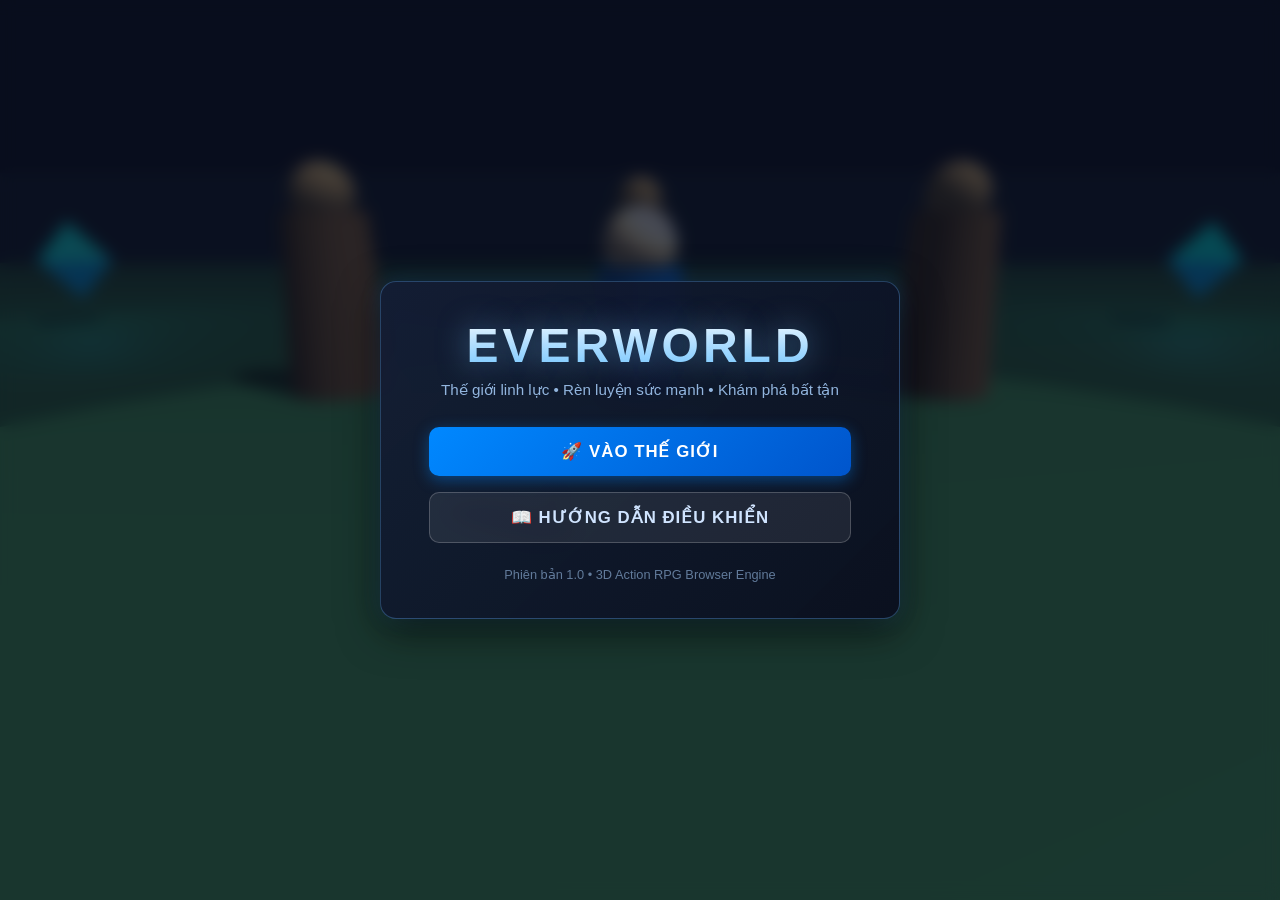
<file: target/classes/static/index.html>
<!DOCTYPE html>
<html lang="vi">
<head>
    <meta charset="UTF-8">
    <meta name="viewport" content="width=device-width, initial-scale=1.0">
    <title>EVERWORLD - 3D Action RPG Fantasy</title>
    <link rel="stylesheet" href="style.css">
</head>
<body>

    <!-- 3D WebGL Canvas -->
    <div id="canvas-container"></div>

    <!-- UI Overlay Layer -->
    <div id="ui-layer">

        <!-- HUD Screen (Game Active) -->
        <div id="hud-screen" class="hud-container hidden">
            <!-- Top Left: Character Status -->
            <div class="hud-top-left">
                <div class="character-avatar">
                    <span class="avatar-icon">⚔️</span>
                </div>
                <div class="bars-container">
                    <div class="bar-wrapper health-bar-wrapper">
                        <span class="bar-label">HP</span>
                        <div class="bar-bg"><div id="hp-fill" class="bar-fill hp-fill" style="width: 100%;"></div></div>
                        <span id="hp-text" class="bar-value">100 / 100</span>
                    </div>
                    <div class="bar-wrapper chakra-bar-wrapper">
                        <span class="bar-label">MP</span>
                        <div class="bar-bg"><div id="chakra-fill" class="bar-fill chakra-fill" style="width: 100%;"></div></div>
                        <span id="chakra-text" class="bar-value">100 / 100</span>
                    </div>
                </div>
            </div>

            <!-- Top Right: Location & Status -->
            <div class="hud-top-right">
                <div class="zone-badge">
                    <span class="zone-icon">🌿</span>
                    <span id="zone-name">Đồng Cỏ Huấn Luyện</span>
                </div>
                <div class="status-badge">
                    <span id="controls-hint">Bấm [ESC] để Tạm dừng</span>
                </div>
            </div>

            <!-- Bottom Left: Keyboard Guide -->
            <div class="hud-bottom-left">
                <div class="controls-card">
                    <div class="card-title">🎮 Điều khiển</div>
                    <div class="control-row"><span class="key">WASD</span> Di chuyển</div>
                    <div class="control-row"><span class="key">Shift</span> Chạy nhanh</div>
                    <div class="control-row"><span class="key">Space</span> Nhảy</div>
                    <div class="control-row"><span class="key">Mouse</span> Xoay camera</div>
                    <div class="control-row"><span class="key">Esc</span> Tạm dừng / Khóa con trỏ</div>
                </div>
            </div>

            <!-- Bottom Center: Quick Slots Bar (4 Slots) -->
            <div class="hud-bottom-center">
                <div class="quick-slots">
                    <div class="slot" id="slot-1">
                        <span class="slot-key">1</span>
                        <span class="slot-icon">⚔️</span>
                        <span class="slot-name">Trảm Phong</span>
                    </div>
                    <div class="slot" id="slot-2">
                        <span class="slot-key">2</span>
                        <span class="slot-icon">⚡</span>
                        <span class="slot-name">Lướt Nhanh</span>
                    </div>
                    <div class="slot" id="slot-3">
                        <span class="slot-key">3</span>
                        <span class="slot-icon">🛡️</span>
                        <span class="slot-name">Khiên Chakra</span>
                    </div>
                    <div class="slot" id="slot-4">
                        <span class="slot-key">4</span>
                        <span class="slot-icon">✨</span>
                        <span class="slot-name">Hồi Sức</span>
                    </div>
                </div>
            </div>
        </div>

        <!-- Start Screen Overlay -->
        <div id="start-screen" class="overlay-screen active">
            <div class="menu-box">
                <div class="game-logo">
                    <h1>EVERWORLD</h1>
                    <p class="tagline">Thế giới linh lực • Rèn luyện sức mạnh • Khám phá bất tận</p>
                </div>

                <div class="menu-actions">
                    <button id="start-btn" class="everworld-btn primary">
                        🚀 VÀO THẾ GIỚI
                    </button>
                    <button id="instructions-btn" class="everworld-btn secondary">
                        📖 HƯỚNG DẪN ĐIỀU KHIỂN
                    </button>
                </div>

                <div class="menu-footer">
                    <p>Phiên bản 1.0 • 3D Action RPG Browser Engine</p>
                </div>
            </div>
        </div>

        <!-- Pause Screen Overlay -->
        <div id="pause-screen" class="overlay-screen hidden">
            <div class="menu-box">
                <h2>⏸️ TẠM DỪNG GAME</h2>
                <div class="menu-actions">
                    <button id="resume-btn" class="everworld-btn primary">
                        ▶️ TIẾP TỤC CHƠI
                    </button>
                    <button id="respawn-btn" class="everworld-btn warning">
                        🔄 VỀ ĐIỂM HỒI SINH
                    </button>
                    <button id="main-menu-btn" class="everworld-btn secondary">
                        🏠 MÀN HÌNH CHÍNH
                    </button>
                </div>
            </div>
        </div>

        <!-- Instructions Modal Overlay -->
        <div id="instructions-modal" class="overlay-screen hidden">
            <div class="menu-box modal-box">
                <h2>📖 HƯỚNG DẪN ĐIỀU KHIỂN</h2>
                <div class="instructions-content">
                    <div class="inst-grid">
                        <div class="inst-item">
                            <span class="key-badge">W A S D</span>
                            <span>Di chuyển nhân vật theo hướng camera</span>
                        </div>
                        <div class="inst-item">
                            <span class="key-badge">Shift</span>
                            <span>Giữ để chạy nhanh (Sprint)</span>
                        </div>
                        <div class="inst-item">
                            <span class="key-badge">Space</span>
                            <span>Nhảy (Jump)</span>
                        </div>
                        <div class="inst-item">
                            <span class="key-badge">Chuột</span>
                            <span>Xoay góc nhìn 360 độ (Third Person)</span>
                        </div>
                        <div class="inst-item">
                            <span class="key-badge">ESC</span>
                            <span>Mở menu tạm dừng / Khóa con trỏ</span>
                        </div>
                    </div>
                </div>
                <button id="close-inst-btn" class="everworld-btn primary">
                    ĐÃ HIỂU
                </button>
            </div>
        </div>

    </div>

    <!-- Scripts -->
    <script src="three.min.js"></script>
    <script src="script.js"></script>
</body>
</html>
</file>
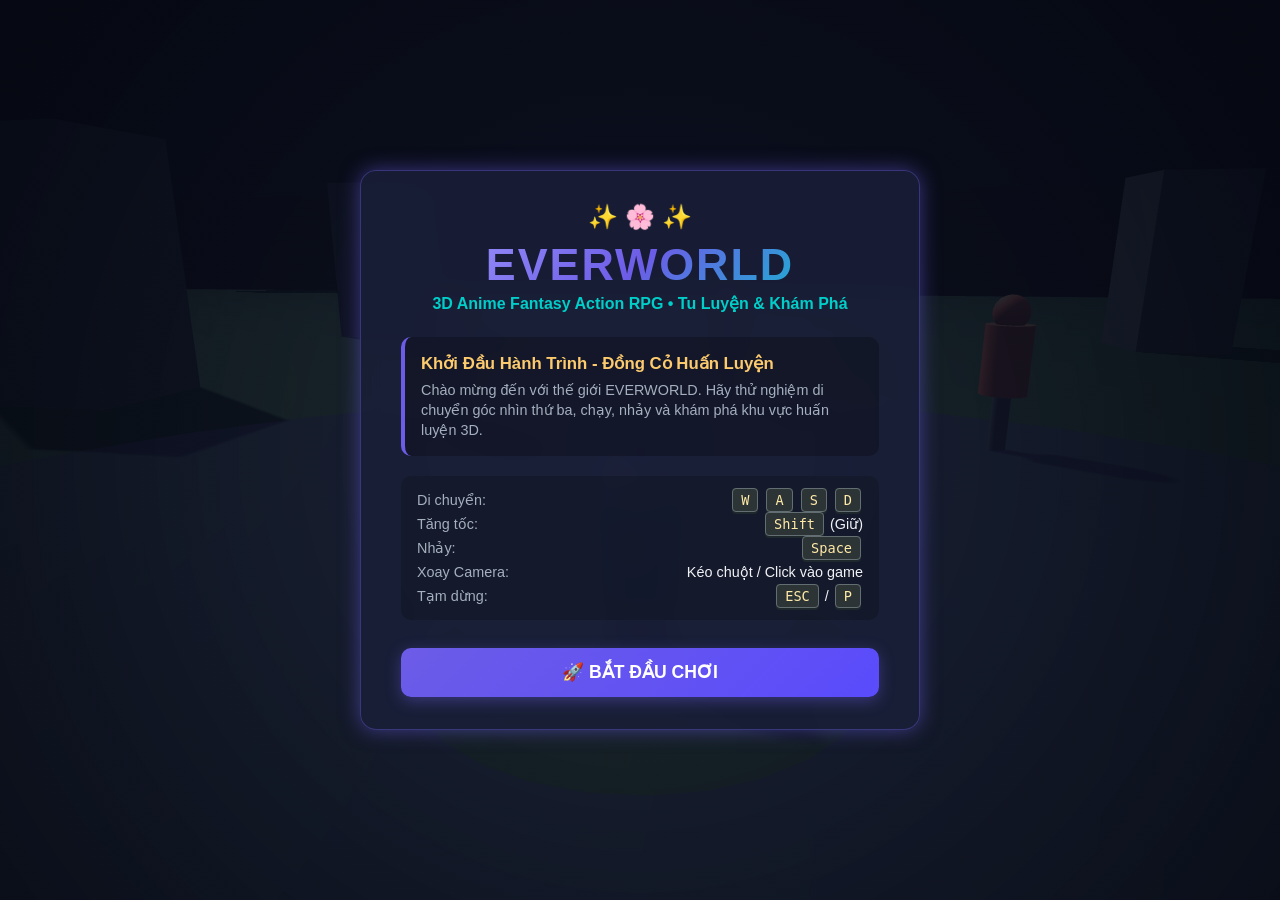
<file: src/main/resources/static/index.html>
<!DOCTYPE html>
<html lang="vi">
<head>
    <meta charset="UTF-8">
    <meta name="viewport" content="width=device-width, initial-scale=1.0">
    <title>EVERWORLD - 3D Anime Fantasy Action RPG</title>
    <link rel="stylesheet" href="style.css">
</head>
<body>

    <!-- 3D Canvas Container -->
    <div id="canvasContainer">
        <canvas id="gameCanvas"></canvas>
    </div>

    <!-- UI Overlay Layer -->
    <div id="uiOverlay">

        <!-- HUD Screen (Active during gameplay) -->
        <div id="gameHud" class="hud-layer hidden">
            <!-- Top Bar -->
            <div class="hud-top-bar">
                <div class="brand-badge">
                    <span class="game-logo">⚔️ EVERWORLD</span>
                    <span class="phase-tag">Giai Đoạn 1: Đồng Cỏ Huấn Luyện</span>
                </div>
                <div class="hud-actions">
                    <button id="btnPause" class="hud-btn">⏸ Tạm dừng (ESC / P)</button>
                </div>
            </div>

            <!-- Pointer Lock Hint -->
            <div id="pointerLockHint" class="pointer-hint">
                <span>🖱️ Nhấp chuột vào màn hình để xoay camera 3D</span>
            </div>

            <!-- Controls Quick Guide Overlay -->
            <div class="controls-card">
                <h4>🎮 Bảng Điều Khiển</h4>
                <ul>
                    <li><kbd>W</kbd><kbd>A</kbd><kbd>S</kbd><kbd>D</kbd> : Di chuyển</li>
                    <li><kbd>Shift</kbd> : Chạy nhanh</li>
                    <li><kbd>Space</kbd> : Nhảy</li>
                    <li><kbd>Chuột</kbd> : Xoay camera</li>
                    <li><kbd>ESC</kbd> / <kbd>P</kbd> : Tạm dừng</li>
                    <li><kbd>R</kbd> : Reset vị trí</li>
                </ul>
            </div>

            <!-- Player Status Panel (Bottom Left) -->
            <div class="status-card">
                <div class="status-row">
                    <span class="label">Cảnh Giới:</span>
                    <span class="value realm-badge">Phàm Nhân (Sơ Kỳ)</span>
                </div>
                <div class="status-row">
                    <span class="label">Trạng Thái:</span>
                    <span id="playerStateText" class="value">Trên mặt đất</span>
                </div>
                <div class="status-row">
                    <span class="label">Tốc Độ:</span>
                    <span id="playerSpeedText" class="value">0 km/h</span>
                </div>
                <div class="status-row">
                    <span class="label">Vị Trí (X, Y, Z):</span>
                    <span id="playerPositionText" class="value">0.0, 1.0, 0.0</span>
                </div>
            </div>
        </div>

        <!-- Start Screen -->
        <div id="startScreen" class="overlay-screen active">
            <div class="modal-card start-card">
                <div class="anime-decoration">✨ 🌸 ✨</div>
                <h1 class="main-title">EVERWORLD</h1>
                <p class="sub-title">3D Anime Fantasy Action RPG • Tu Luyện & Khám Phá</p>

                <div class="intro-box">
                    <h3>Khởi Đầu Hành Trình - Đồng Cỏ Huấn Luyện</h3>
                    <p>Chào mừng đến với thế giới EVERWORLD. Hãy thử nghiệm di chuyển góc nhìn thứ ba, chạy, nhảy và khám phá khu vực huấn luyện 3D.</p>
                </div>

                <div class="controls-preview">
                    <div class="key-group">
                        <span class="key-label">Di chuyển:</span>
                        <span class="keys"><kbd>W</kbd> <kbd>A</kbd> <kbd>S</kbd> <kbd>D</kbd></span>
                    </div>
                    <div class="key-group">
                        <span class="key-label">Tăng tốc:</span>
                        <span class="keys"><kbd>Shift</kbd> (Giữ)</span>
                    </div>
                    <div class="key-group">
                        <span class="key-label">Nhảy:</span>
                        <span class="keys"><kbd>Space</kbd></span>
                    </div>
                    <div class="key-group">
                        <span class="key-label">Xoay Camera:</span>
                        <span class="keys">Kéo chuột / Click vào game</span>
                    </div>
                    <div class="key-group">
                        <span class="key-label">Tạm dừng:</span>
                        <span class="keys"><kbd>ESC</kbd> / <kbd>P</kbd></span>
                    </div>
                </div>

                <button id="btnStart" class="primary-btn pulse">
                    🚀 BẮT ĐẦU CHƠI
                </button>
            </div>
        </div>

        <!-- Pause Menu -->
        <div id="pauseMenu" class="overlay-screen hidden">
            <div class="modal-card pause-card">
                <h2>⏸ TẠM DỪNG GAME</h2>
                <p class="pause-desc">Trò chơi đang ở trạng thái tạm dừng.</p>

                <div class="pause-controls-list">
                    <h4>Hướng Dẫn Phím</h4>
                    <p>• <b>WASD</b>: Di chuyển theo hướng góc nhìn camera</p>
                    • <b>Shift</b>: Chạy nhanh (Sprinting)</p>
                    • <b>Space</b>: Nhảy vượt vật cản</p>
                    • <b>R</b>: Reset nhân vật về vị trí xuất phát</p>
                </div>

                <div class="menu-actions">
                    <button id="btnResume" class="primary-btn">▶ Tiếp Tục Chơi</button>
                    <button id="btnReset" class="secondary-btn">🔄 Đặt Lại Vị Trí</button>
                </div>
            </div>
        </div>

    </div>

    <!-- Load Three.js library local script -->
    <script src="three.min.js"></script>
    <!-- Game logic script -->
    <script src="script.js"></script>
</body>
</html>
</file>
<file: target/classes/static/style.css>
/* EVERWORLD 3D RPG STYLES */

* {
    box-sizing: border-box;
    margin: 0;
    padding: 0;
    user-select: none;
    font-family: 'Segoe UI', Tahoma, Geneva, Verdana, sans-serif;
}

body, html {
    width: 100%;
    height: 100%;
    overflow: hidden;
    background-color: #080d1a;
    color: #ffffff;
}

/* WebGL Canvas */
#canvas-container {
    width: 100%;
    height: 100%;
    position: absolute;
    top: 0;
    left: 0;
    z-index: 1;
}

/* UI Overlay Layer */
#ui-layer {
    width: 100%;
    height: 100%;
    position: absolute;
    top: 0;
    left: 0;
    z-index: 10;
    pointer-events: none;
}

/* Common Classes */
.hidden {
    display: none !important;
}

.overlay-screen {
    position: absolute;
    top: 0;
    left: 0;
    width: 100%;
    height: 100%;
    background: rgba(8, 13, 26, 0.75);
    backdrop-filter: blur(8px);
    display: flex;
    justify-content: center;
    align-items: center;
    pointer-events: auto;
    z-index: 20;
    transition: opacity 0.3s ease;
}

.menu-box {
    background: linear-gradient(135deg, rgba(20, 30, 55, 0.9), rgba(10, 15, 30, 0.95));
    border: 1px solid rgba(100, 180, 255, 0.3);
    border-radius: 16px;
    padding: 36px 48px;
    text-align: center;
    box-shadow: 0 12px 40px rgba(0, 0, 0, 0.6), 0 0 20px rgba(60, 140, 255, 0.2);
    max-width: 520px;
    width: 90%;
}

.modal-box {
    max-width: 640px;
}

.game-logo h1 {
    font-size: 3rem;
    letter-spacing: 4px;
    background: linear-gradient(180deg, #ffffff, #72c6ff);
    -webkit-background-clip: text;
    -webkit-text-fill-color: transparent;
    text-shadow: 0 0 30px rgba(114, 198, 255, 0.5);
    margin-bottom: 8px;
}

.tagline {
    font-size: 0.95rem;
    color: #92b5de;
    margin-bottom: 28px;
}

.menu-actions {
    display: flex;
    flex-direction: column;
    gap: 16px;
    margin-bottom: 24px;
}

.everworld-btn {
    padding: 14px 28px;
    font-size: 1.05rem;
    font-weight: 700;
    border: none;
    border-radius: 10px;
    cursor: pointer;
    transition: all 0.2s ease;
    text-transform: uppercase;
    letter-spacing: 1px;
}

.everworld-btn.primary {
    background: linear-gradient(135deg, #0088ff, #0055cc);
    color: #ffffff;
    box-shadow: 0 4px 15px rgba(0, 136, 255, 0.4);
}

.everworld-btn.primary:hover {
    background: linear-gradient(135deg, #1aa0ff, #0066ee);
    transform: translateY(-2px);
    box-shadow: 0 6px 20px rgba(0, 136, 255, 0.6);
}

.everworld-btn.secondary {
    background: rgba(255, 255, 255, 0.08);
    color: #d0e4ff;
    border: 1px solid rgba(255, 255, 255, 0.2);
}

.everworld-btn.secondary:hover {
    background: rgba(255, 255, 255, 0.16);
    color: #ffffff;
}

.everworld-btn.warning {
    background: linear-gradient(135deg, #ff8800, #cc5500);
    color: #ffffff;
    box-shadow: 0 4px 15px rgba(255, 136, 0, 0.4);
}

.everworld-btn.warning:hover {
    background: linear-gradient(135deg, #ffa01a, #ee6600);
    transform: translateY(-2px);
}

.menu-footer {
    font-size: 0.8rem;
    color: #627b9b;
}

/* Instructions Content */
.instructions-content {
    margin: 20px 0;
    text-align: left;
}

.inst-grid {
    display: flex;
    flex-direction: column;
    gap: 14px;
}

.inst-item {
    display: flex;
    align-items: center;
    gap: 16px;
    background: rgba(255, 255, 255, 0.05);
    padding: 10px 16px;
    border-radius: 8px;
    font-size: 0.95rem;
    color: #d0e0ff;
}

.key-badge {
    background: linear-gradient(135deg, #0055aa, #003388);
    color: #ffffff;
    font-weight: bold;
    padding: 4px 10px;
    border-radius: 6px;
    min-width: 90px;
    text-align: center;
    border: 1px solid rgba(100, 180, 255, 0.4);
}

/* HUD Overlay */
.hud-container {
    width: 100%;
    height: 100%;
    position: relative;
    padding: 24px;
}

/* HUD Top Left - HP / Chakra */
.hud-top-left {
    position: absolute;
    top: 20px;
    left: 20px;
    display: flex;
    align-items: center;
    gap: 14px;
    background: rgba(10, 18, 36, 0.65);
    backdrop-filter: blur(6px);
    padding: 12px 18px;
    border-radius: 12px;
    border: 1px solid rgba(100, 180, 255, 0.25);
    pointer-events: auto;
}

.character-avatar {
    width: 44px;
    height: 44px;
    background: linear-gradient(135deg, #0066cc, #002266);
    border-radius: 50%;
    display: flex;
    justify-content: center;
    align-items: center;
    font-size: 1.4rem;
    border: 2px solid #55aaff;
    box-shadow: 0 0 10px rgba(0, 102, 204, 0.5);
}

.bars-container {
    display: flex;
    flex-direction: column;
    gap: 8px;
    width: 180px;
}

.bar-wrapper {
    display: flex;
    align-items: center;
    gap: 8px;
    position: relative;
}

.bar-label {
    font-size: 0.75rem;
    font-weight: bold;
    width: 24px;
    color: #a0c8ff;
}

.bar-bg {
    flex-grow: 1;
    height: 12px;
    background: rgba(0, 0, 0, 0.5);
    border-radius: 6px;
    overflow: hidden;
    border: 1px solid rgba(255, 255, 255, 0.1);
}

.bar-fill {
    height: 100%;
    border-radius: 6px;
    transition: width 0.2s ease;
}

.hp-fill {
    background: linear-gradient(90deg, #ff3344, #ff6677);
    box-shadow: 0 0 8px rgba(255, 51, 68, 0.6);
}

.chakra-fill {
    background: linear-gradient(90deg, #0088ff, #00d4ff);
    box-shadow: 0 0 8px rgba(0, 136, 255, 0.6);
}

.bar-value {
    font-size: 0.7rem;
    color: #cfd8dc;
    min-width: 55px;
    text-align: right;
}

/* HUD Top Right */
.hud-top-right {
    position: absolute;
    top: 20px;
    right: 20px;
    display: flex;
    flex-direction: column;
    align-items: flex-end;
    gap: 8px;
    pointer-events: auto;
}

.zone-badge {
    background: rgba(10, 18, 36, 0.65);
    backdrop-filter: blur(6px);
    padding: 8px 16px;
    border-radius: 20px;
    border: 1px solid rgba(100, 180, 255, 0.25);
    font-weight: 600;
    font-size: 0.9rem;
    color: #e0f0ff;
    display: flex;
    align-items: center;
    gap: 8px;
}

.status-badge {
    background: rgba(0, 0, 0, 0.4);
    padding: 6px 12px;
    border-radius: 8px;
    font-size: 0.8rem;
    color: #8faecf;
}

/* HUD Bottom Left - Controls */
.hud-bottom-left {
    position: absolute;
    bottom: 20px;
    left: 20px;
    pointer-events: auto;
}

.controls-card {
    background: rgba(10, 18, 36, 0.65);
    backdrop-filter: blur(6px);
    border: 1px solid rgba(100, 180, 255, 0.2);
    border-radius: 12px;
    padding: 12px 16px;
    width: 200px;
}

.card-title {
    font-size: 0.85rem;
    font-weight: bold;
    color: #72c6ff;
    margin-bottom: 8px;
    border-bottom: 1px solid rgba(255, 255, 255, 0.1);
    padding-bottom: 4px;
}

.control-row {
    display: flex;
    justify-content: space-between;
    align-items: center;
    font-size: 0.8rem;
    color: #b0cced;
    margin-bottom: 4px;
}

.control-row .key {
    background: rgba(255, 255, 255, 0.12);
    padding: 2px 6px;
    border-radius: 4px;
    font-weight: bold;
    color: #ffffff;
    font-size: 0.75rem;
}

/* HUD Bottom Center - Quick Slots */
.hud-bottom-center {
    position: absolute;
    bottom: 20px;
    left: 50%;
    transform: translateX(-50%);
    pointer-events: auto;
}

.quick-slots {
    display: flex;
    gap: 12px;
    background: rgba(10, 18, 36, 0.65);
    backdrop-filter: blur(6px);
    padding: 10px 16px;
    border-radius: 16px;
    border: 1px solid rgba(100, 180, 255, 0.25);
}

.slot {
    width: 56px;
    height: 56px;
    background: rgba(255, 255, 255, 0.06);
    border: 1px solid rgba(255, 255, 255, 0.15);
    border-radius: 10px;
    display: flex;
    flex-direction: column;
    justify-content: center;
    align-items: center;
    position: relative;
    cursor: pointer;
    transition: all 0.2s ease;
}

.slot:hover {
    background: rgba(255, 255, 255, 0.15);
    border-color: #0088ff;
    transform: translateY(-2px);
}

.slot-key {
    position: absolute;
    top: 3px;
    left: 5px;
    font-size: 0.65rem;
    font-weight: bold;
    color: #72c6ff;
}

.slot-icon {
    font-size: 1.2rem;
    margin-top: 2px;
}

.slot-name {
    font-size: 0.6rem;
    color: #a0c0e0;
    margin-top: 2px;
}
</file>
<file: src/main/resources/static/style.css>
/* EVERWORLD 3D RPG CSS Styling */

:root {
    --primary-color: #6C5CE7;
    --primary-hover: #5A4BFC;
    --accent-color: #00CEC9;
    --accent-gold: #FDCB6E;
    --bg-dark: rgba(15, 18, 32, 0.85);
    --bg-card: rgba(26, 31, 56, 0.88);
    --text-main: #F1F2F6;
    --text-muted: #A4B0BE;
    --border-color: rgba(108, 92, 231, 0.4);
    --shadow-glow: 0 0 20px rgba(108, 92, 231, 0.5);
    --font-family: -apple-system, BlinkMacSystemFont, "Segoe UI", Roboto, "Helvetica Neue", Arial, sans-serif;
}

* {
    box-sizing: border-box;
    margin: 0;
    padding: 0;
    user-select: none;
}

body, html {
    width: 100%;
    height: 100%;
    overflow: hidden;
    background-color: #050811;
    font-family: var(--font-family);
    color: var(--text-main);
}

/* 3D Canvas */
#canvasContainer {
    position: absolute;
    top: 0;
    left: 0;
    width: 100vw;
    height: 100vh;
    z-index: 1;
}

#gameCanvas {
    width: 100%;
    height: 100%;
    display: block;
}

/* UI Overlay Layer */
#uiOverlay {
    position: absolute;
    top: 0;
    left: 0;
    width: 100vw;
    height: 100vh;
    z-index: 10;
    pointer-events: none;
}

#uiOverlay * {
    pointer-events: auto;
}

/* Overlay Screens (Start & Pause) */
.overlay-screen {
    position: absolute;
    top: 0;
    left: 0;
    width: 100%;
    height: 100%;
    background: radial-gradient(circle at center, rgba(12, 15, 30, 0.8) 0%, rgba(5, 8, 17, 0.95) 100%);
    display: flex;
    justify-content: center;
    align-items: center;
    transition: opacity 0.3s ease;
    z-index: 100;
}

.overlay-screen.hidden {
    opacity: 0;
    pointer-events: none;
    display: none !important;
}

.overlay-screen.active {
    display: flex !important;
    opacity: 1;
}

/* Modal Cards */
.modal-card {
    background: var(--bg-card);
    border: 1px solid var(--border-color);
    box-shadow: var(--shadow-glow);
    border-radius: 16px;
    padding: 32px 40px;
    max-width: 560px;
    width: 90%;
    text-align: center;
    backdrop-filter: blur(10px);
}

.anime-decoration {
    font-size: 1.5rem;
    margin-bottom: 8px;
}

.main-title {
    font-size: 2.8rem;
    font-weight: 800;
    background: linear-gradient(135deg, #A29BFE, #6C5CE7, #00CEC9);
    -webkit-background-clip: text;
    -webkit-text-fill-color: transparent;
    letter-spacing: 2px;
    margin-bottom: 4px;
}

.sub-title {
    color: var(--accent-color);
    font-size: 1rem;
    font-weight: 600;
    margin-bottom: 24px;
}

.intro-box {
    background: rgba(0, 0, 0, 0.25);
    border-radius: 10px;
    padding: 16px;
    border-left: 4px solid var(--primary-color);
    margin-bottom: 20px;
    text-align: left;
}

.intro-box h3 {
    font-size: 1.05rem;
    color: var(--accent-gold);
    margin-bottom: 6px;
}

.intro-box p {
    font-size: 0.9rem;
    color: var(--text-muted);
    line-height: 1.4;
}

/* Controls Preview Grid */
.controls-preview {
    display: flex;
    flex-direction: column;
    gap: 8px;
    background: rgba(0, 0, 0, 0.2);
    border-radius: 10px;
    padding: 16px;
    margin-bottom: 28px;
    text-align: left;
}

.key-group {
    display: flex;
    justify-content: space-between;
    align-items: center;
    font-size: 0.9rem;
}

.key-label {
    color: var(--text-muted);
}

kbd {
    background: #2D3436;
    color: #FFEAA7;
    border: 1px solid #636E72;
    border-radius: 4px;
    padding: 3px 8px;
    font-family: monospace;
    font-size: 0.85rem;
    box-shadow: 0 2px 0 #1E272C;
    margin: 0 2px;
}

/* Buttons */
.primary-btn {
    background: linear-gradient(135deg, var(--primary-color), var(--primary-hover));
    color: #FFF;
    border: none;
    border-radius: 10px;
    padding: 14px 32px;
    font-size: 1.1rem;
    font-weight: 700;
    cursor: pointer;
    box-shadow: 0 4px 15px rgba(108, 92, 231, 0.4);
    transition: transform 0.2s, box-shadow 0.2s;
    width: 100%;
}

.primary-btn:hover {
    transform: translateY(-2px);
    box-shadow: 0 6px 20px rgba(108, 92, 231, 0.6);
}

.secondary-btn {
    background: rgba(255, 255, 255, 0.1);
    color: var(--text-main);
    border: 1px solid var(--border-color);
    border-radius: 10px;
    padding: 12px 24px;
    font-size: 1rem;
    font-weight: 600;
    cursor: pointer;
    transition: background 0.2s;
    width: 100%;
}

.secondary-btn:hover {
    background: rgba(255, 255, 255, 0.2);
}

.pulse {
    animation: pulseGlow 2s infinite;
}

@keyframes pulseGlow {
    0% { box-shadow: 0 0 0 0 rgba(108, 92, 231, 0.7); }
    70% { box-shadow: 0 0 0 12px rgba(108, 92, 231, 0); }
    100% { box-shadow: 0 0 0 0 rgba(108, 92, 231, 0); }
}

/* HUD Layer */
.hud-layer {
    position: absolute;
    top: 0;
    left: 0;
    width: 100%;
    height: 100%;
    pointer-events: none;
}

.hud-layer.hidden {
    display: none;
}

/* Top Bar */
.hud-top-bar {
    position: absolute;
    top: 16px;
    left: 20px;
    right: 20px;
    display: flex;
    justify-content: space-between;
    align-items: center;
    pointer-events: none;
}

.brand-badge {
    background: var(--bg-dark);
    padding: 10px 18px;
    border-radius: 30px;
    border: 1px solid var(--border-color);
    backdrop-filter: blur(8px);
    display: flex;
    align-items: center;
    gap: 12px;
}

.game-logo {
    font-weight: 800;
    color: #FFF;
    font-size: 1rem;
}

.phase-tag {
    background: var(--primary-color);
    color: #FFF;
    font-size: 0.75rem;
    padding: 3px 8px;
    border-radius: 12px;
}

.hud-btn {
    background: var(--bg-dark);
    color: var(--text-main);
    border: 1px solid var(--border-color);
    padding: 10px 18px;
    border-radius: 20px;
    font-size: 0.9rem;
    font-weight: 600;
    cursor: pointer;
    backdrop-filter: blur(8px);
    transition: background 0.2s;
    pointer-events: auto;
}

.hud-btn:hover {
    background: var(--primary-color);
}

/* Pointer Hint */
.pointer-hint {
    position: absolute;
    top: 70px;
    left: 50%;
    transform: translateX(-50%);
    background: rgba(0, 0, 0, 0.6);
    color: #FFEAA7;
    border: 1px dashed var(--accent-gold);
    padding: 6px 16px;
    border-radius: 20px;
    font-size: 0.85rem;
    pointer-events: none;
    transition: opacity 0.3s;
}

/* Controls Card (Top Right) */
.controls-card {
    position: absolute;
    top: 70px;
    right: 20px;
    background: var(--bg-dark);
    border: 1px solid var(--border-color);
    border-radius: 12px;
    padding: 14px 18px;
    width: 220px;
    backdrop-filter: blur(8px);
}

.controls-card h4 {
    color: var(--accent-color);
    font-size: 0.9rem;
    margin-bottom: 10px;
    border-bottom: 1px solid rgba(255, 255, 255, 0.1);
    padding-bottom: 4px;
}

.controls-card ul {
    list-style: none;
    display: flex;
    flex-direction: column;
    gap: 6px;
    font-size: 0.8rem;
    color: var(--text-muted);
}

/* Status Card (Bottom Left) */
.status-card {
    position: absolute;
    bottom: 20px;
    left: 20px;
    background: var(--bg-dark);
    border: 1px solid var(--border-color);
    border-radius: 12px;
    padding: 14px 18px;
    min-width: 260px;
    backdrop-filter: blur(8px);
}

.status-row {
    display: flex;
    justify-content: space-between;
    margin-bottom: 6px;
    font-size: 0.85rem;
}

.status-row:last-child {
    margin-bottom: 0;
}

.status-row .label {
    color: var(--text-muted);
}

.status-row .value {
    color: #FFF;
    font-weight: 600;
}

.realm-badge {
    color: var(--accent-gold) !important;
}

/* Pause Menu Modal */
.pause-card {
    max-width: 480px;
}

.pause-card h2 {
    color: var(--accent-color);
    font-size: 1.8rem;
    margin-bottom: 8px;
}

.pause-desc {
    color: var(--text-muted);
    font-size: 0.95rem;
    margin-bottom: 20px;
}

.pause-controls-list {
    background: rgba(0, 0, 0, 0.25);
    border-radius: 10px;
    padding: 16px;
    text-align: left;
    font-size: 0.9rem;
    margin-bottom: 24px;
    line-height: 1.6;
    color: var(--text-muted);
}

.pause-controls-list h4 {
    color: var(--accent-gold);
    margin-bottom: 8px;
}

.menu-actions {
    display: flex;
    gap: 12px;
}
</file>
